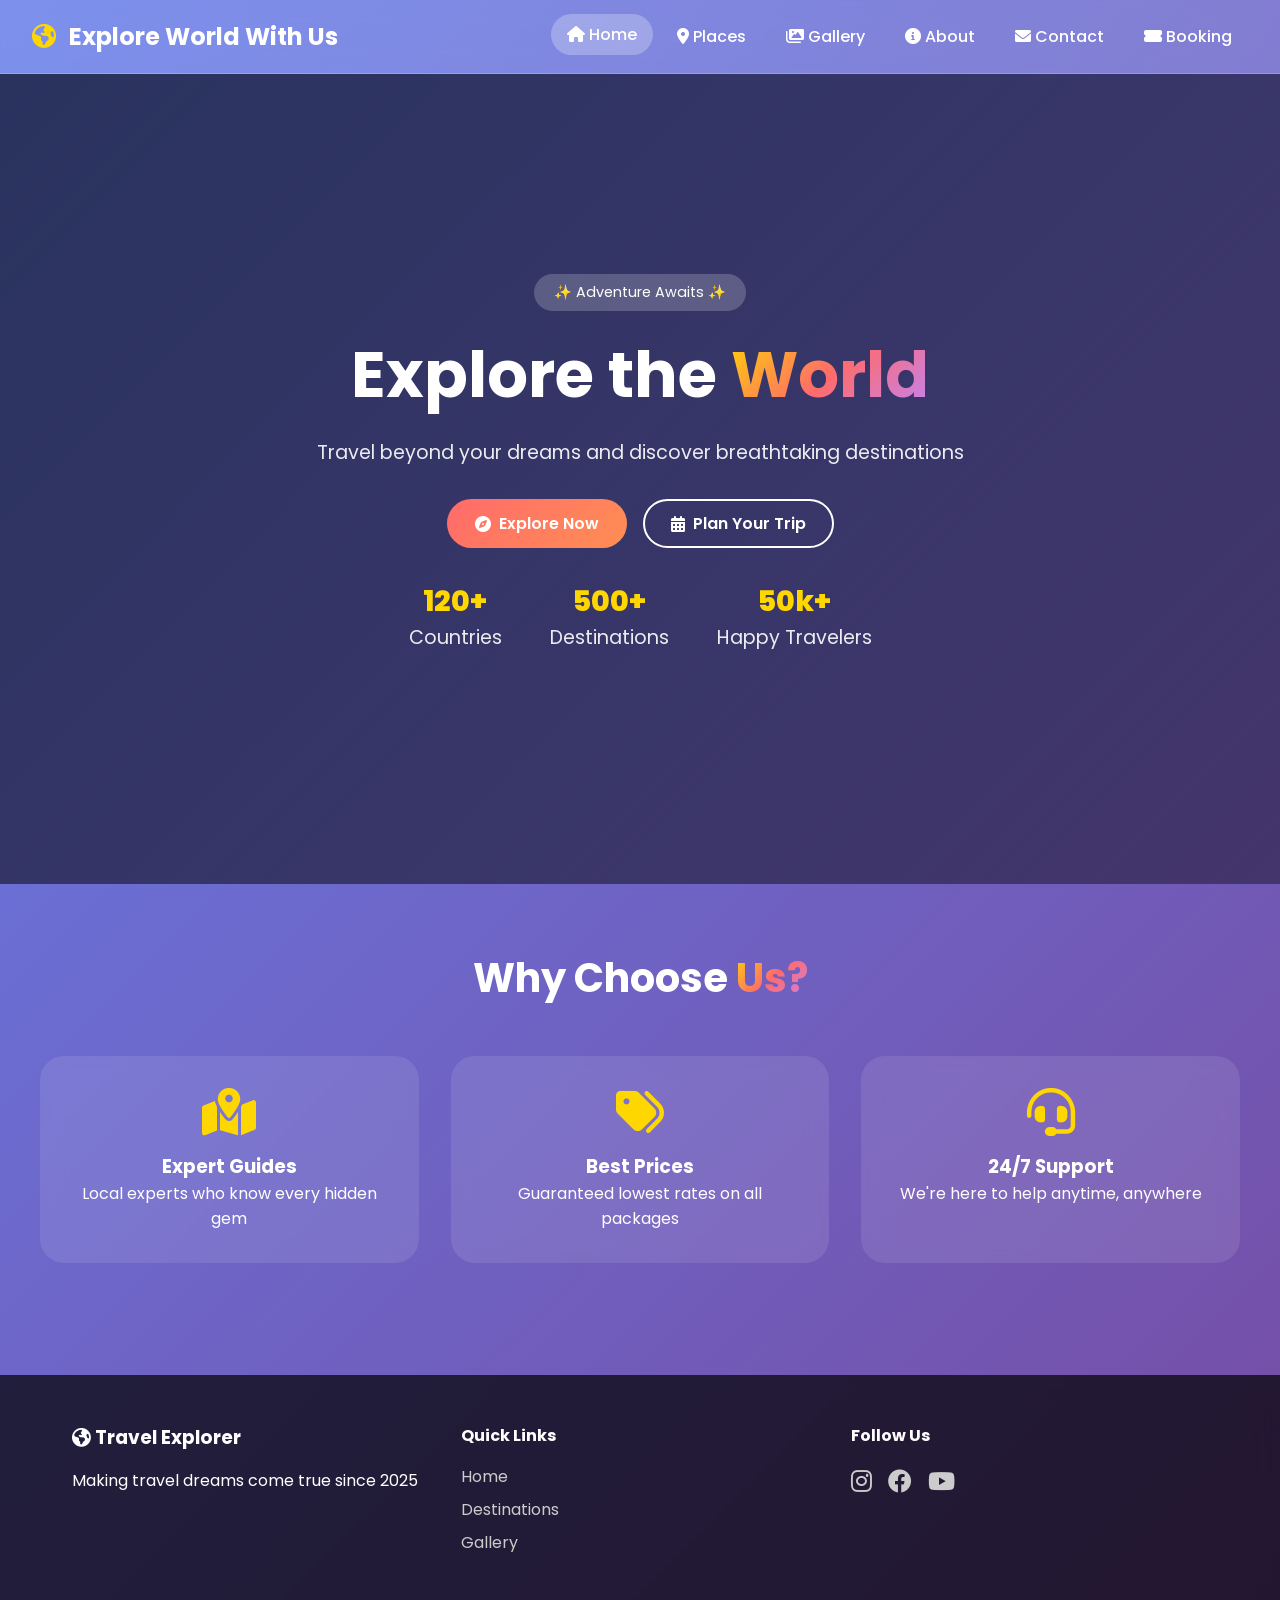
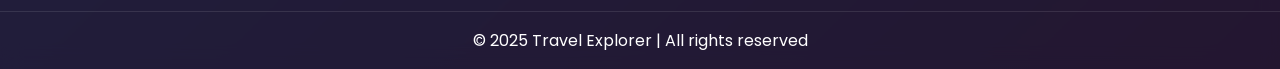
<file: index.html>
<!DOCTYPE html>
<html lang="en">
<head>
  <meta charset="UTF-8">
  <meta name="viewport" content="width=device-width, initial-scale=1.0">
  <title>Travel Explorer | Discover Amazing Places</title>
  <link rel="stylesheet" href="styles.css">
  <link href="https://fonts.googleapis.com/css2?family=Poppins:wght@300;400;500;600;700;800&display=swap" rel="stylesheet">
  <link rel="stylesheet" href="https://cdnjs.cloudflare.com/ajax/libs/font-awesome/6.0.0-beta3/css/all.min.css">
</head>
<body>

<nav class="glass-nav">
  <h2 class="logo"><i class="fas fa-globe-americas"></i> Explore World With Us</h2>
  <div class="nav-links">
    <a href="index.html" class="active"><i class="fas fa-home"></i> Home</a>
    <a href="places.html"><i class="fas fa-map-marker-alt"></i> Places</a>
    <a href="gallery.html"><i class="fas fa-images"></i> Gallery</a>
    <a href="about.html"><i class="fas fa-info-circle"></i> About</a>
    <a href="contact.html"><i class="fas fa-envelope"></i> Contact</a>
    <a href="booking.html"><i class="fas fa-ticket-alt"></i> Booking</a>
  </div>
</nav>

<header class="hero">
  <div class="overlay">
    <div class="hero-content">
      <span class="hero-badge">✨ Adventure Awaits ✨</span>
      <h1>Explore the <span class="gradient-text">World</span></h1>
      <p>Travel beyond your dreams and discover breathtaking destinations</p>
      <div class="hero-buttons">
        <a href="places.html" class="btn-primary"><i class="fas fa-compass"></i> Explore Now</a>
        <a href="booking.html" class="btn-secondary"><i class="fas fa-calendar-alt"></i> Plan Your Trip</a>
      </div>
      <div class="hero-stats">
        <div class="stat"><span>120+</span><p>Countries</p></div>
        <div class="stat"><span>500+</span><p>Destinations</p></div>
        <div class="stat"><span>50k+</span><p>Happy Travelers</p></div>
      </div>
    </div>
  </div>
</header>

<section class="features">
  <h2>Why Choose <span class="gradient-text">Us?</span></h2>
  <div class="features-grid">
    <div class="feature-card">
      <i class="fas fa-map-marked-alt"></i>
      <h3>Expert Guides</h3>
      <p>Local experts who know every hidden gem</p>
    </div>
    <div class="feature-card">
      <i class="fas fa-tags"></i>
      <h3>Best Prices</h3>
      <p>Guaranteed lowest rates on all packages</p>
    </div>
    <div class="feature-card">
      <i class="fas fa-headset"></i>
      <h3>24/7 Support</h3>
      <p>We're here to help anytime, anywhere</p>
    </div>
  </div>
</section>

<footer>
  <div class="footer-content">
    <div class="footer-section">
      <h3><i class="fas fa-globe-americas"></i> Travel Explorer</h3>
      <p>Making travel dreams come true since 2025</p>
    </div>
    <div class="footer-section">
      <h4>Quick Links</h4>
      <a href="index.html">Home</a>
      <a href="places.html">Destinations</a>
      <a href="gallery.html">Gallery</a>
    </div>
    <div class="footer-section">
      <h4>Follow Us</h4>
      <div class="social-icons">
        <a href="#"><i class="fab fa-instagram"></i></a>
        <a href="#"><i class="fab fa-facebook"></i></a>
        <a href="#"><i class="fab fa-youtube"></i></a>
      </div>
    </div>
  </div>
  <div class="footer-bottom">
    <p>&copy; 2025 Travel Explorer | All rights reserved</p>
  </div>
</footer>

<script src="script.js"></script>
</body>
</html>
</file>
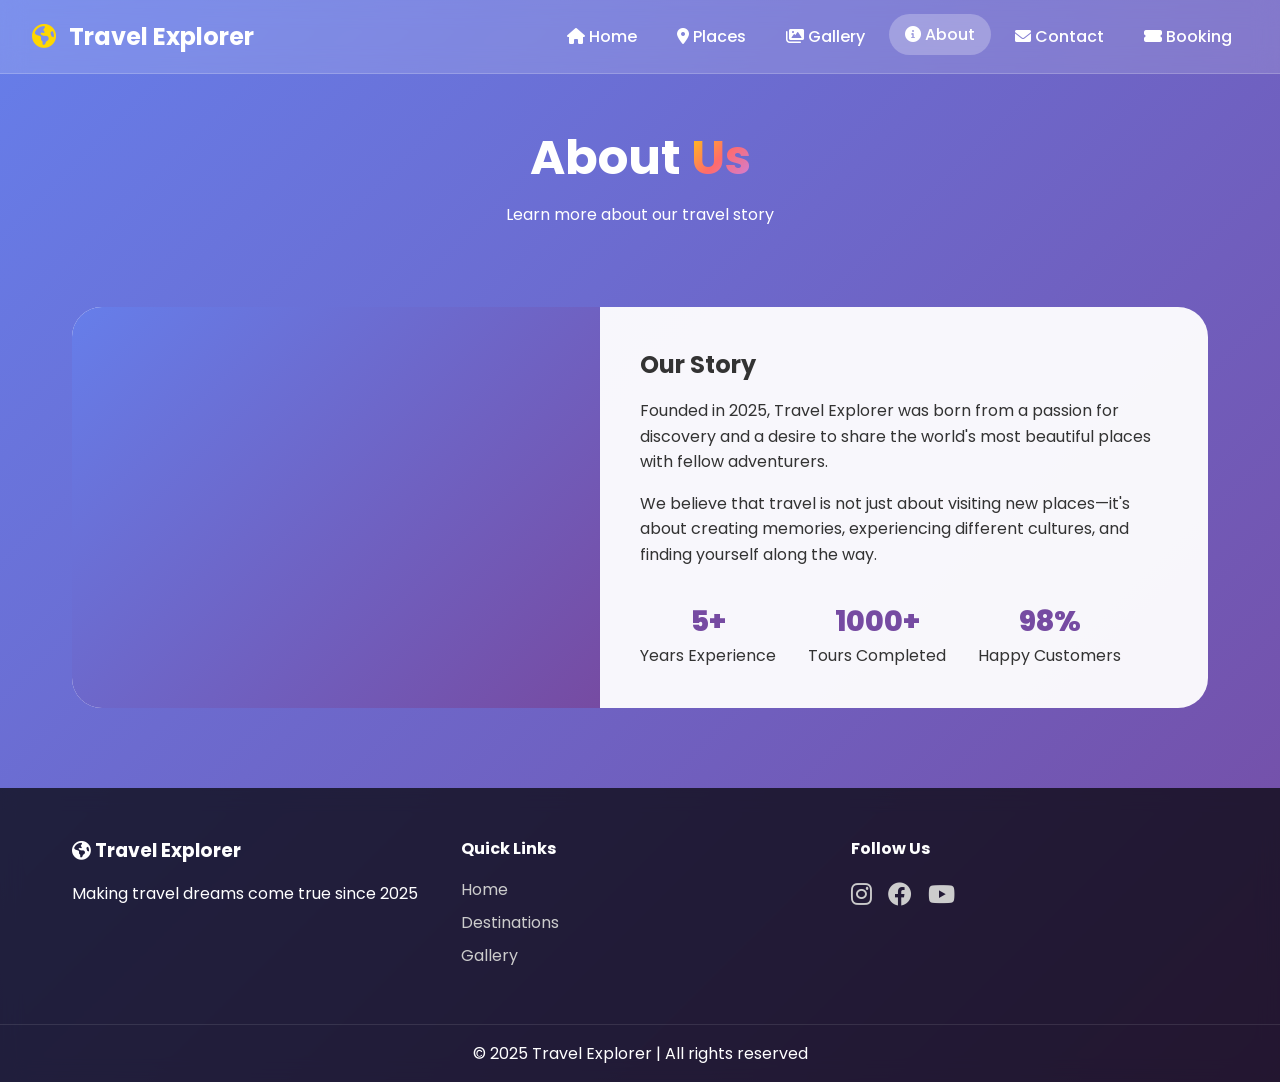
<file: about.html>
<!DOCTYPE html>
<html lang="en">
<head>
  <meta charset="UTF-8">
  <meta name="viewport" content="width=device-width, initial-scale=1.0">
  <title>About | Travel Explorer</title>
  <link rel="stylesheet" href="styles.css">
  <link href="https://fonts.googleapis.com/css2?family=Poppins:wght@300;400;500;600;700;800&display=swap" rel="stylesheet">
  <link rel="stylesheet" href="https://cdnjs.cloudflare.com/ajax/libs/font-awesome/6.0.0-beta3/css/all.min.css">
</head>
<body>

<nav class="glass-nav">
  <h2 class="logo"><i class="fas fa-globe-americas"></i> Travel Explorer</h2>
  <div class="nav-links">
    <a href="index.html"><i class="fas fa-home"></i> Home</a>
    <a href="places.html"><i class="fas fa-map-marker-alt"></i> Places</a>
    <a href="gallery.html"><i class="fas fa-images"></i> Gallery</a>
    <a href="about.html" class="active"><i class="fas fa-info-circle"></i> About</a>
    <a href="contact.html"><i class="fas fa-envelope"></i> Contact</a>
    <a href="booking.html"><i class="fas fa-ticket-alt"></i> Booking</a>
  </div>
</nav>

<section class="page-header">
  <h1>About <span class="gradient-text">Us</span></h1>
  <p>Learn more about our travel story</p>
</section>

<div class="about-container">
  <div class="about-card">
    <div class="about-image">
      <i class="fas fa-mountain-sun"></i>
    </div>
    <div class="about-content">
      <h2>Our Story</h2>
      <p>Founded in 2025, Travel Explorer was born from a passion for discovery and a desire to share the world's most beautiful places with fellow adventurers.</p>
      <p>We believe that travel is not just about visiting new places—it's about creating memories, experiencing different cultures, and finding yourself along the way.</p>
      <div class="about-stats">
        <div><span>5+</span> Years Experience</div>
        <div><span>1000+</span> Tours Completed</div>
        <div><span>98%</span> Happy Customers</div>
      </div>
    </div>
  </div>
</div>

<footer>
  <div class="footer-content">
    <div class="footer-section">
      <h3><i class="fas fa-globe-americas"></i> Travel Explorer</h3>
      <p>Making travel dreams come true since 2025</p>
    </div>
    <div class="footer-section">
      <h4>Quick Links</h4>
      <a href="index.html">Home</a>
      <a href="places.html">Destinations</a>
      <a href="gallery.html">Gallery</a>
    </div>
    <div class="footer-section">
      <h4>Follow Us</h4>
      <div class="social-icons">
        <a href="#"><i class="fab fa-instagram"></i></a>
        <a href="#"><i class="fab fa-facebook"></i></a>
        <a href="#"><i class="fab fa-youtube"></i></a>
      </div>
    </div>
  </div>
  <div class="footer-bottom">
    <p>&copy; 2025 Travel Explorer | All rights reserved</p>
  </div>
</footer>

<script src="script.js"></script>
</body>
</html>
</file>
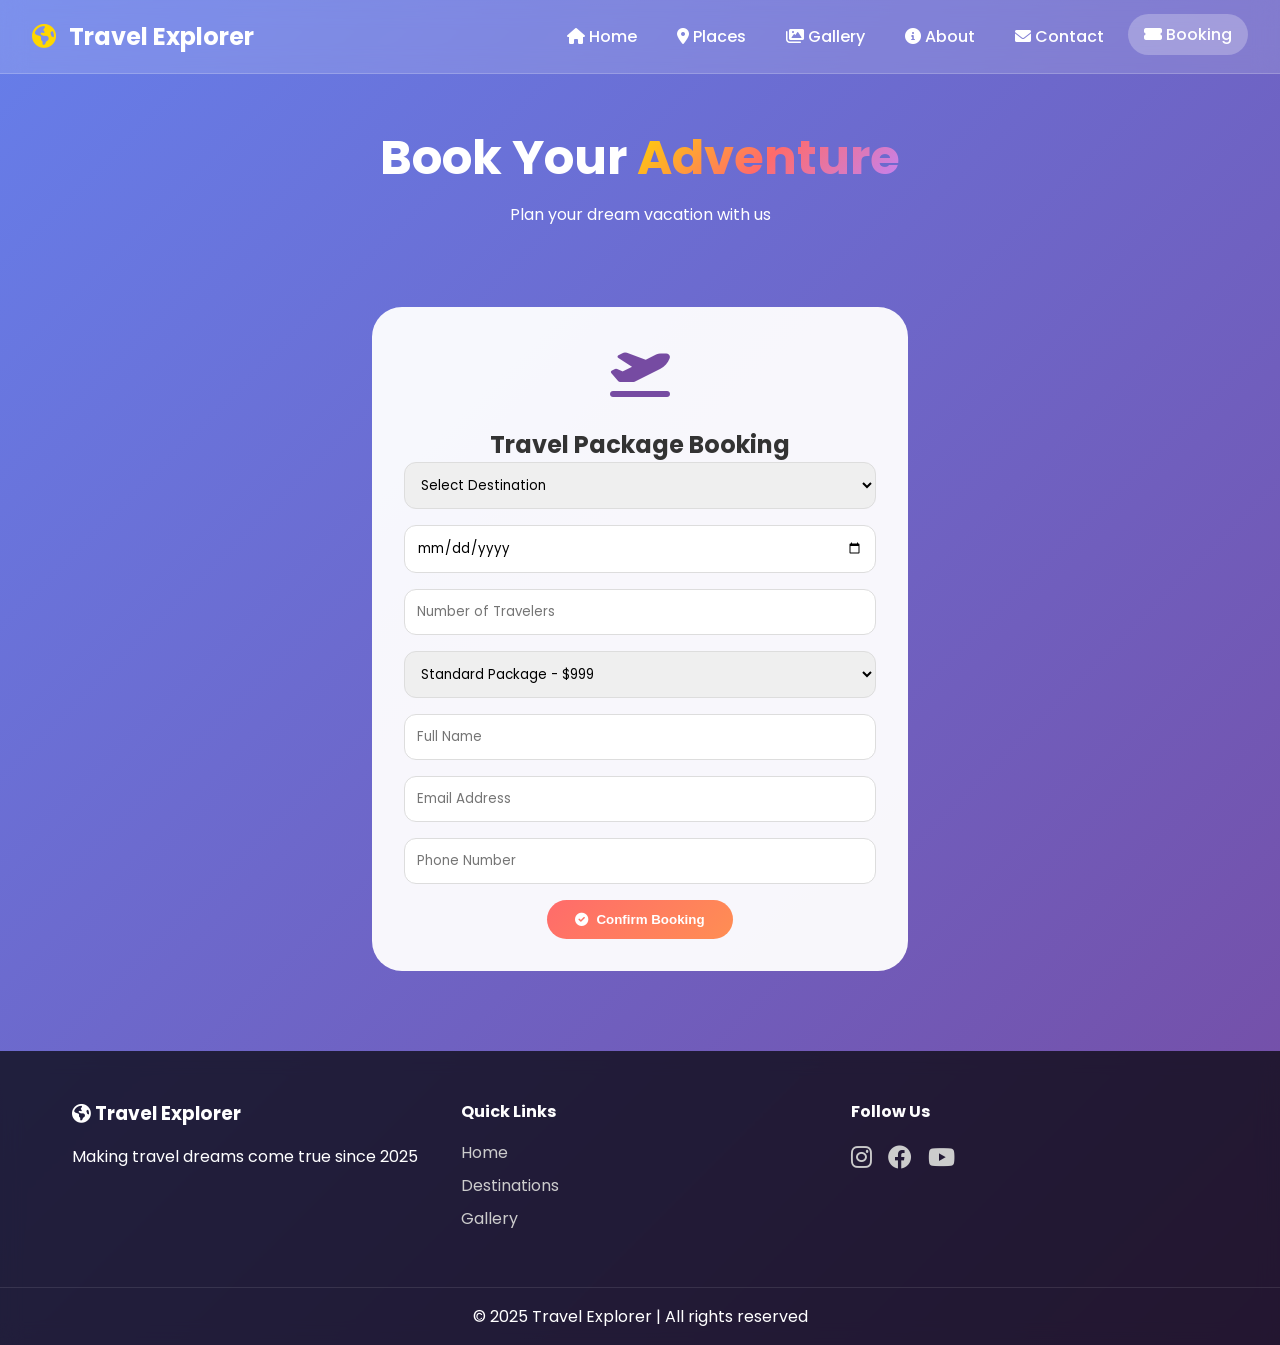
<file: booking.html>
<!DOCTYPE html>
<html lang="en">
<head>
  <meta charset="UTF-8">
  <meta name="viewport" content="width=device-width, initial-scale=1.0">
  <title>Book Your Trip | Travel Explorer</title>
  <link rel="stylesheet" href="styles.css">
  <link href="https://fonts.googleapis.com/css2?family=Poppins:wght@300;400;500;600;700;800&display=swap" rel="stylesheet">
  <link rel="stylesheet" href="https://cdnjs.cloudflare.com/ajax/libs/font-awesome/6.0.0-beta3/css/all.min.css">
</head>
<body>

<nav class="glass-nav">
  <h2 class="logo"><i class="fas fa-globe-americas"></i> Travel Explorer</h2>
  <div class="nav-links">
    <a href="index.html"><i class="fas fa-home"></i> Home</a>
    <a href="places.html"><i class="fas fa-map-marker-alt"></i> Places</a>
    <a href="gallery.html"><i class="fas fa-images"></i> Gallery</a>
    <a href="about.html"><i class="fas fa-info-circle"></i> About</a>
    <a href="contact.html"><i class="fas fa-envelope"></i> Contact</a>
    <a href="booking.html" class="active"><i class="fas fa-ticket-alt"></i> Booking</a>
  </div>
</nav>

<section class="page-header">
  <h1>Book Your <span class="gradient-text">Adventure</span></h1>
  <p>Plan your dream vacation with us</p>
</section>

<div class="booking-container">
  <div class="booking-card">
    <div class="booking-icon">
      <i class="fas fa-plane-departure"></i>
    </div>
    <h2>Travel Package Booking</h2>
    <form id="bookingForm" onsubmit="event.preventDefault(); bookTrip();">
      <select id="destination" required>
        <option value="">Select Destination</option>
        <option value="Maldives">Maldives - Paradise Islands</option>
        <option value="Paris">Paris - City of Love</option>
        <option value="Dubai">Dubai - Luxury Experience</option>
        <option value="Bali">Bali - Tropical Heaven</option>
        <option value="Switzerland">Switzerland - Alpine Beauty</option>
        <option value="Japan">Japan - Land of the Rising Sun</option>
      </select>
      <input type="date" id="travelDate" required>
      <input type="number" id="travelers" placeholder="Number of Travelers" min="1" required>
      <select id="packageType">
        <option value="standard">Standard Package - $999</option>
        <option value="deluxe">Deluxe Package - $1499</option>
        <option value="premium">Premium Package - $1999</option>
      </select>
      <input type="text" id="fullName" placeholder="Full Name" required>
      <input type="email" id="emailBooking" placeholder="Email Address" required>
      <input type="tel" id="phone" placeholder="Phone Number" required>
      <button type="submit" class="btn-primary"><i class="fas fa-check-circle"></i> Confirm Booking</button>
    </form>
  </div>
</div>

<footer>
  <div class="footer-content">
    <div class="footer-section">
      <h3><i class="fas fa-globe-americas"></i> Travel Explorer</h3>
      <p>Making travel dreams come true since 2025</p>
    </div>
    <div class="footer-section">
      <h4>Quick Links</h4>
      <a href="index.html">Home</a>
      <a href="places.html">Destinations</a>
      <a href="gallery.html">Gallery</a>
    </div>
    <div class="footer-section">
      <h4>Follow Us</h4>
      <div class="social-icons">
        <a href="#"><i class="fab fa-instagram"></i></a>
        <a href="#"><i class="fab fa-facebook"></i></a>
        <a href="#"><i class="fab fa-youtube"></i></a>
      </div>
    </div>
  </div>
  <div class="footer-bottom">
    <p>&copy; 2025 Travel Explorer | All rights reserved</p>
  </div>
</footer>

<script src="script.js"></script>
</body>
</html>
</file>
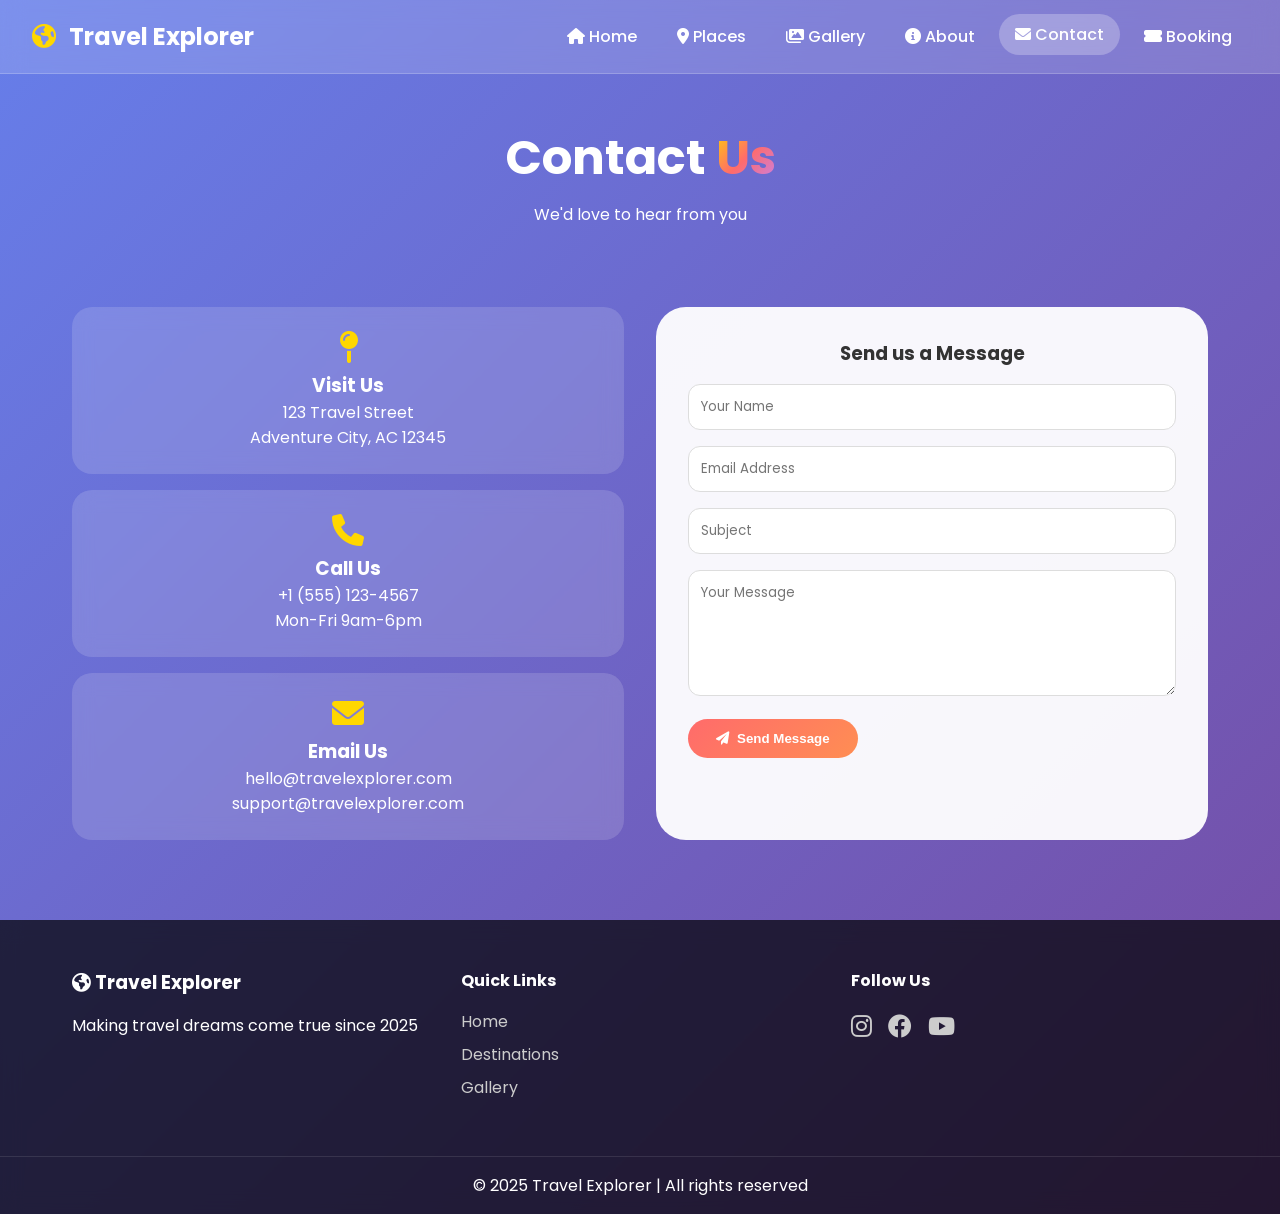
<file: contact.html>
<!DOCTYPE html>
<html lang="en">
<head>
  <meta charset="UTF-8">
  <meta name="viewport" content="width=device-width, initial-scale=1.0">
  <title>Contact | Travel Explorer</title>
  <link rel="stylesheet" href="styles.css">
  <link href="https://fonts.googleapis.com/css2?family=Poppins:wght@300;400;500;600;700;800&display=swap" rel="stylesheet">
  <link rel="stylesheet" href="https://cdnjs.cloudflare.com/ajax/libs/font-awesome/6.0.0-beta3/css/all.min.css">
</head>
<body>

<nav class="glass-nav">
  <h2 class="logo"><i class="fas fa-globe-americas"></i> Travel Explorer</h2>
  <div class="nav-links">
    <a href="index.html"><i class="fas fa-home"></i> Home</a>
    <a href="places.html"><i class="fas fa-map-marker-alt"></i> Places</a>
    <a href="gallery.html"><i class="fas fa-images"></i> Gallery</a>
    <a href="about.html"><i class="fas fa-info-circle"></i> About</a>
    <a href="contact.html" class="active"><i class="fas fa-envelope"></i> Contact</a>
    <a href="booking.html"><i class="fas fa-ticket-alt"></i> Booking</a>
  </div>
</nav>

<section class="page-header">
  <h1>Contact <span class="gradient-text">Us</span></h1>
  <p>We'd love to hear from you</p>
</section>

<div class="contact-container">
  <div class="contact-info">
    <div class="info-card">
      <i class="fas fa-map-pin"></i>
      <h3>Visit Us</h3>
      <p>123 Travel Street<br>Adventure City, AC 12345</p>
    </div>
    <div class="info-card">
      <i class="fas fa-phone"></i>
      <h3>Call Us</h3>
      <p>+1 (555) 123-4567<br>Mon-Fri 9am-6pm</p>
    </div>
    <div class="info-card">
      <i class="fas fa-envelope"></i>
      <h3>Email Us</h3>
      <p>hello@travelexplorer.com<br>support@travelexplorer.com</p>
    </div>
  </div>
  
  <div class="contact-form">
    <h3>Send us a Message</h3>
    <form id="contactForm" onsubmit="event.preventDefault(); sendMessage();">
      <input type="text" id="contactName" placeholder="Your Name" required>
      <input type="email" id="contactEmail" placeholder="Email Address" required>
      <input type="text" id="contactSubject" placeholder="Subject">
      <textarea id="contactMessage" rows="5" placeholder="Your Message" required></textarea>
      <button type="submit" class="btn-primary"><i class="fas fa-paper-plane"></i> Send Message</button>
    </form>
  </div>
</div>

<footer>
  <div class="footer-content">
    <div class="footer-section">
      <h3><i class="fas fa-globe-americas"></i> Travel Explorer</h3>
      <p>Making travel dreams come true since 2025</p>
    </div>
    <div class="footer-section">
      <h4>Quick Links</h4>
      <a href="index.html">Home</a>
      <a href="places.html">Destinations</a>
      <a href="gallery.html">Gallery</a>
    </div>
    <div class="footer-section">
      <h4>Follow Us</h4>
      <div class="social-icons">
        <a href="#"><i class="fab fa-instagram"></i></a>
        <a href="#"><i class="fab fa-facebook"></i></a>
        <a href="#"><i class="fab fa-youtube"></i></a>
      </div>
    </div>
  </div>
  <div class="footer-bottom">
    <p>&copy; 2025 Travel Explorer | All rights reserved</p>
  </div>
</footer>

<script src="script.js"></script>
</body>
</html>
</file>
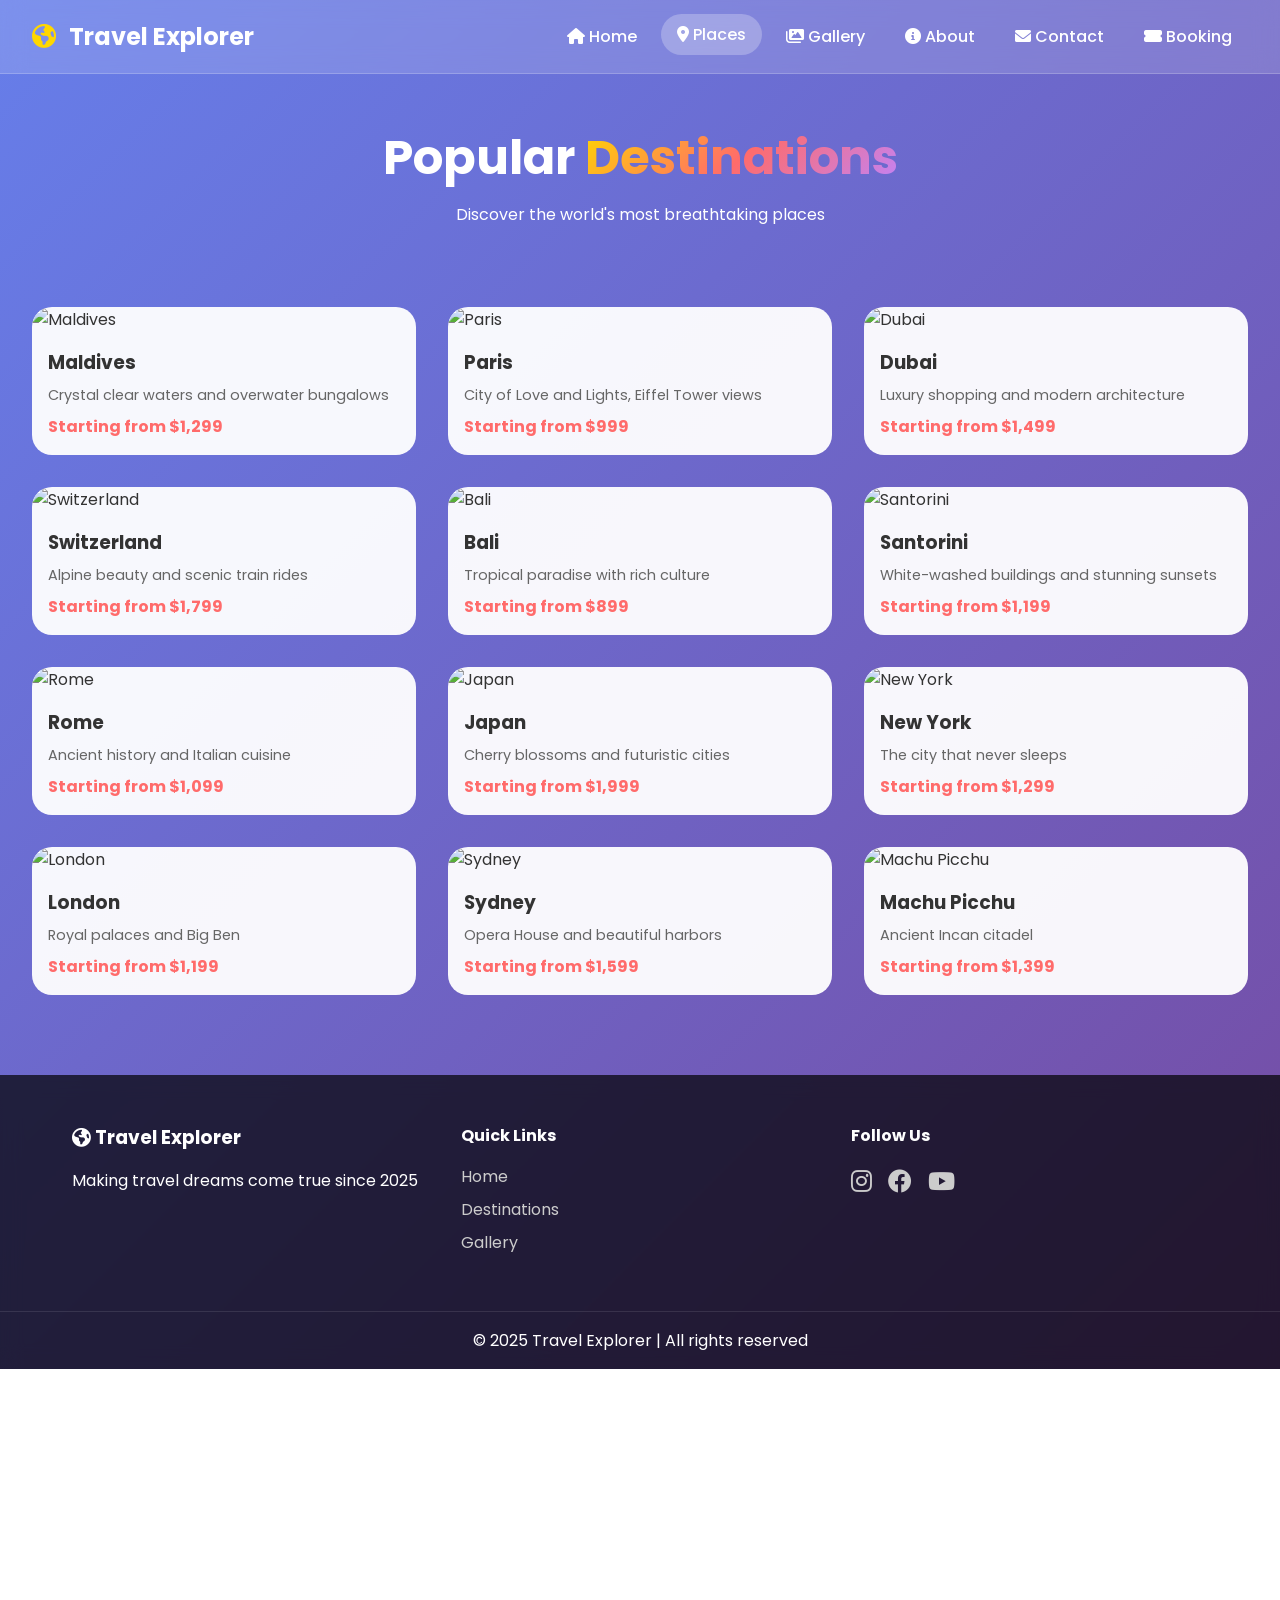
<file: places.html>
<!DOCTYPE html>
<html lang="en">
<head>
  <meta charset="UTF-8">
  <meta name="viewport" content="width=device-width, initial-scale=1.0">
  <title>Destinations | Travel Explorer</title>
  <link rel="stylesheet" href="styles.css">
  <link href="https://fonts.googleapis.com/css2?family=Poppins:wght@300;400;500;600;700;800&display=swap" rel="stylesheet">
  <link rel="stylesheet" href="https://cdnjs.cloudflare.com/ajax/libs/font-awesome/6.0.0-beta3/css/all.min.css">
</head>
<body>

<nav class="glass-nav">
  <h2 class="logo"><i class="fas fa-globe-americas"></i> Travel Explorer</h2>
  <div class="nav-links">
    <a href="index.html"><i class="fas fa-home"></i> Home</a>
    <a href="places.html" class="active"><i class="fas fa-map-marker-alt"></i> Places</a>
    <a href="gallery.html"><i class="fas fa-images"></i> Gallery</a>
    <a href="about.html"><i class="fas fa-info-circle"></i> About</a>
    <a href="contact.html"><i class="fas fa-envelope"></i> Contact</a>
    <a href="booking.html"><i class="fas fa-ticket-alt"></i> Booking</a>
  </div>
</nav>

<section class="page-header">
  <h1>Popular <span class="gradient-text">Destinations</span></h1>
  <p>Discover the world's most breathtaking places</p>
</section>

<div class="cards-container">
  <div class="cards-grid" id="destinationsGrid"></div>
</div>

<footer>
  <div class="footer-content">
    <div class="footer-section">
      <h3><i class="fas fa-globe-americas"></i> Travel Explorer</h3>
      <p>Making travel dreams come true since 2025</p>
    </div>
    <div class="footer-section">
      <h4>Quick Links</h4>
      <a href="index.html">Home</a>
      <a href="places.html">Destinations</a>
      <a href="gallery.html">Gallery</a>
    </div>
    <div class="footer-section">
      <h4>Follow Us</h4>
      <div class="social-icons">
        <a href="#"><i class="fab fa-instagram"></i></a>
        <a href="#"><i class="fab fa-facebook"></i></a>
        <a href="#"><i class="fab fa-youtube"></i></a>
      </div>
    </div>
  </div>
  <div class="footer-bottom">
    <p>&copy; 2025 Travel Explorer | All rights reserved</p>
  </div>
</footer>

<script src="script.js"></script>
</body>
</html>
</file>
<file: styles.css>
* {
    margin: 0;
    padding: 0;
    box-sizing: border-box;
}

body {
    font-family: 'Poppins', sans-serif;
    background: linear-gradient(135deg, #667eea 0%, #764ba2 100%);
    min-height: 100vh;
    color: #fff;
}

/* Glass Navigation */
.glass-nav {
    background: rgba(255, 255, 255, 0.15);
    backdrop-filter: blur(12px);
    padding: 1rem 2rem;
    display: flex;
    justify-content: space-between;
    align-items: center;
    flex-wrap: wrap;
    gap: 1rem;
    border-bottom: 1px solid rgba(255, 255, 255, 0.2);
    position: sticky;
    top: 0;
    z-index: 100;
}

.logo {
    font-size: 1.5rem;
    font-weight: 700;
}

.logo i {
    color: #FFD700;
    margin-right: 8px;
}

.nav-links {
    display: flex;
    gap: 0.5rem;
    flex-wrap: wrap;
}

.nav-links a {
    color: white;
    text-decoration: none;
    padding: 8px 16px;
    border-radius: 40px;
    transition: all 0.3s ease;
    font-weight: 500;
}

.nav-links a:hover, .nav-links a.active {
    background: rgba(255, 255, 255, 0.25);
    transform: translateY(-2px);
}

/* Hero Section */
.hero {
    height: 90vh;
    background: url('https://images.unsplash.com/photo-1469474968028-56623f02e42e?w=1600') center/cover fixed;
    position: relative;
}

.overlay {
    background: linear-gradient(135deg, rgba(0,0,0,0.6), rgba(0,0,0,0.4));
    height: 100%;
    display: flex;
    align-items: center;
    justify-content: center;
    text-align: center;
}

.hero-content {
    max-width: 800px;
    padding: 2rem;
}

.hero-badge {
    background: rgba(255, 255, 255, 0.2);
    padding: 8px 20px;
    border-radius: 40px;
    font-size: 0.9rem;
    display: inline-block;
    margin-bottom: 1rem;
}

.hero-content h1 {
    font-size: 4rem;
    margin-bottom: 1rem;
}

.gradient-text {
    background: linear-gradient(135deg, #FFD700, #FF6B6B, #C084FC);
    -webkit-background-clip: text;
    background-clip: text;
    color: transparent;
}

.hero-content p {
    font-size: 1.2rem;
    margin-bottom: 2rem;
    opacity: 0.9;
}

.hero-buttons {
    display: flex;
    gap: 1rem;
    justify-content: center;
    margin-bottom: 2rem;
}

.btn-primary {
    background: linear-gradient(135deg, #FF6B6B, #FF8E53);
    padding: 12px 28px;
    border-radius: 40px;
    text-decoration: none;
    color: white;
    font-weight: 600;
    display: inline-flex;
    align-items: center;
    gap: 8px;
    transition: all 0.3s ease;
    border: none;
    cursor: pointer;
}

.btn-primary:hover {
    transform: translateY(-3px);
    box-shadow: 0 10px 25px rgba(0,0,0,0.2);
}

.btn-secondary {
    background: transparent;
    border: 2px solid white;
    padding: 10px 26px;
    border-radius: 40px;
    text-decoration: none;
    color: white;
    font-weight: 600;
    display: inline-flex;
    align-items: center;
    gap: 8px;
    transition: all 0.3s ease;
}

.btn-secondary:hover {
    background: white;
    color: #764ba2;
    transform: translateY(-3px);
}

.hero-stats {
    display: flex;
    justify-content: center;
    gap: 3rem;
}

.stat span {
    font-size: 1.8rem;
    font-weight: 800;
    display: block;
    color: #FFD700;
}

/* Features Section */
.features {
    padding: 4rem 2rem;
    text-align: center;
}

.features h2 {
    font-size: 2.5rem;
    margin-bottom: 3rem;
}

.features-grid {
    display: grid;
    grid-template-columns: repeat(auto-fit, minmax(250px, 1fr));
    gap: 2rem;
    max-width: 1200px;
    margin: 0 auto;
}

.feature-card {
    background: rgba(255, 255, 255, 0.1);
    backdrop-filter: blur(10px);
    padding: 2rem;
    border-radius: 24px;
    transition: all 0.3s ease;
}

.feature-card:hover {
    transform: translateY(-10px);
    background: rgba(255, 255, 255, 0.2);
}

.feature-card i {
    font-size: 3rem;
    margin-bottom: 1rem;
    color: #FFD700;
}

/* Page Header */
.page-header {
    text-align: center;
    padding: 3rem 2rem;
}

.page-header h1 {
    font-size: 3rem;
    margin-bottom: 0.5rem;
}

/* Cards Grid */
.cards-container {
    padding: 2rem;
}

.cards-grid {
    display: grid;
    grid-template-columns: repeat(auto-fill, minmax(320px, 1fr));
    gap: 2rem;
    max-width: 1400px;
    margin: 0 auto;
}

.destination-card {
    background: rgba(255, 255, 255, 0.95);
    border-radius: 20px;
    overflow: hidden;
    transition: all 0.3s ease;
    cursor: pointer;
    color: #333;
}

.destination-card:hover {
    transform: translateY(-10px);
    box-shadow: 0 20px 40px rgba(0,0,0,0.2);
}

.destination-card img {
    width: 100%;
    height: 220px;
    object-fit: cover;
}

.destination-card h3 {
    padding: 1rem 1rem 0.5rem;
}

.destination-card p {
    padding: 0 1rem;
    color: #666;
    font-size: 0.9rem;
}

.destination-card .price {
    padding: 0.5rem 1rem 1rem;
    font-weight: 700;
    color: #FF6B6B;
}

/* Gallery Grid */
.gallery-container {
    padding: 2rem;
}

.gallery-grid {
    display: grid;
    grid-template-columns: repeat(auto-fill, minmax(350px, 1fr));
    gap: 1.5rem;
    max-width: 1400px;
    margin: 0 auto;
}

.gallery-item {
    background: rgba(255, 255, 255, 0.95);
    border-radius: 20px;
    overflow: hidden;
    transition: all 0.3s ease;
}

.gallery-item:hover {
    transform: scale(1.02);
    box-shadow: 0 20px 40px rgba(0,0,0,0.2);
}

.gallery-item img {
    width: 100%;
    height: 280px;
    object-fit: cover;
}

.gallery-item .caption {
    padding: 1rem;
    text-align: center;
    color: #333;
    font-weight: 500;
}

/* About Page */
.about-container {
    max-width: 1200px;
    margin: 0 auto;
    padding: 2rem;
}

.about-card {
    background: rgba(255, 255, 255, 0.95);
    border-radius: 30px;
    display: flex;
    flex-wrap: wrap;
    overflow: hidden;
    color: #333;
}

.about-image {
    flex: 1;
    background: linear-gradient(135deg, #667eea, #764ba2);
    display: flex;
    align-items: center;
    justify-content: center;
    min-height: 300px;
}

.about-image i {
    font-size: 8rem;
    color: white;
}

.about-content {
    flex: 1;
    padding: 2.5rem;
}

.about-content h2 {
    margin-bottom: 1rem;
}

.about-content p {
    margin-bottom: 1rem;
    line-height: 1.6;
}

.about-stats {
    display: flex;
    gap: 2rem;
    margin-top: 2rem;
}

.about-stats div {
    text-align: center;
}

.about-stats span {
    font-size: 1.8rem;
    font-weight: 800;
    display: block;
    color: #764ba2;
}

/* Contact Page */
.contact-container {
    max-width: 1200px;
    margin: 0 auto;
    padding: 2rem;
    display: grid;
    grid-template-columns: repeat(auto-fit, minmax(350px, 1fr));
    gap: 2rem;
}

.contact-info {
    display: flex;
    flex-direction: column;
    gap: 1rem;
}

.info-card {
    background: rgba(255, 255, 255, 0.15);
    backdrop-filter: blur(10px);
    padding: 1.5rem;
    border-radius: 20px;
    text-align: center;
}

.info-card i {
    font-size: 2rem;
    margin-bottom: 0.5rem;
    color: #FFD700;
}

.contact-form {
    background: rgba(255, 255, 255, 0.95);
    padding: 2rem;
    border-radius: 30px;
    color: #333;
}

.contact-form h3 {
    margin-bottom: 1rem;
    text-align: center;
}

.contact-form input, .contact-form textarea, .booking-card input, .booking-card select {
    width: 100%;
    padding: 12px;
    margin-bottom: 1rem;
    border: 1px solid #ddd;
    border-radius: 12px;
    font-family: 'Poppins', sans-serif;
}

/* Booking Page */
.booking-container {
    max-width: 600px;
    margin: 0 auto;
    padding: 2rem;
}

.booking-card {
    background: rgba(255, 255, 255, 0.95);
    border-radius: 30px;
    padding: 2rem;
    color: #333;
    text-align: center;
}

.booking-icon {
    font-size: 3rem;
    color: #764ba2;
    margin-bottom: 1rem;
}

/* Footer */
footer {
    background: rgba(0, 0, 0, 0.7);
    backdrop-filter: blur(10px);
    margin-top: 3rem;
}

.footer-content {
    max-width: 1200px;
    margin: 0 auto;
    padding: 3rem 2rem;
    display: grid;
    grid-template-columns: repeat(auto-fit, minmax(250px, 1fr));
    gap: 2rem;
}

.footer-section h3, .footer-section h4 {
    margin-bottom: 1rem;
}

.footer-section a {
    color: #ccc;
    text-decoration: none;
    display: block;
    margin-bottom: 0.5rem;
    transition: color 0.3s ease;
}

.footer-section a:hover {
    color: #FFD700;
}

.social-icons {
    display: flex;
    gap: 1rem;
}

.social-icons a {
    font-size: 1.5rem;
}

.footer-bottom {
    text-align: center;
    padding: 1rem;
    border-top: 1px solid rgba(255,255,255,0.1);
}

/* Responsive */
@media (max-width: 768px) {
    .hero-content h1 {
        font-size: 2.5rem;
    }
    .glass-nav {
        flex-direction: column;
    }
</file>
